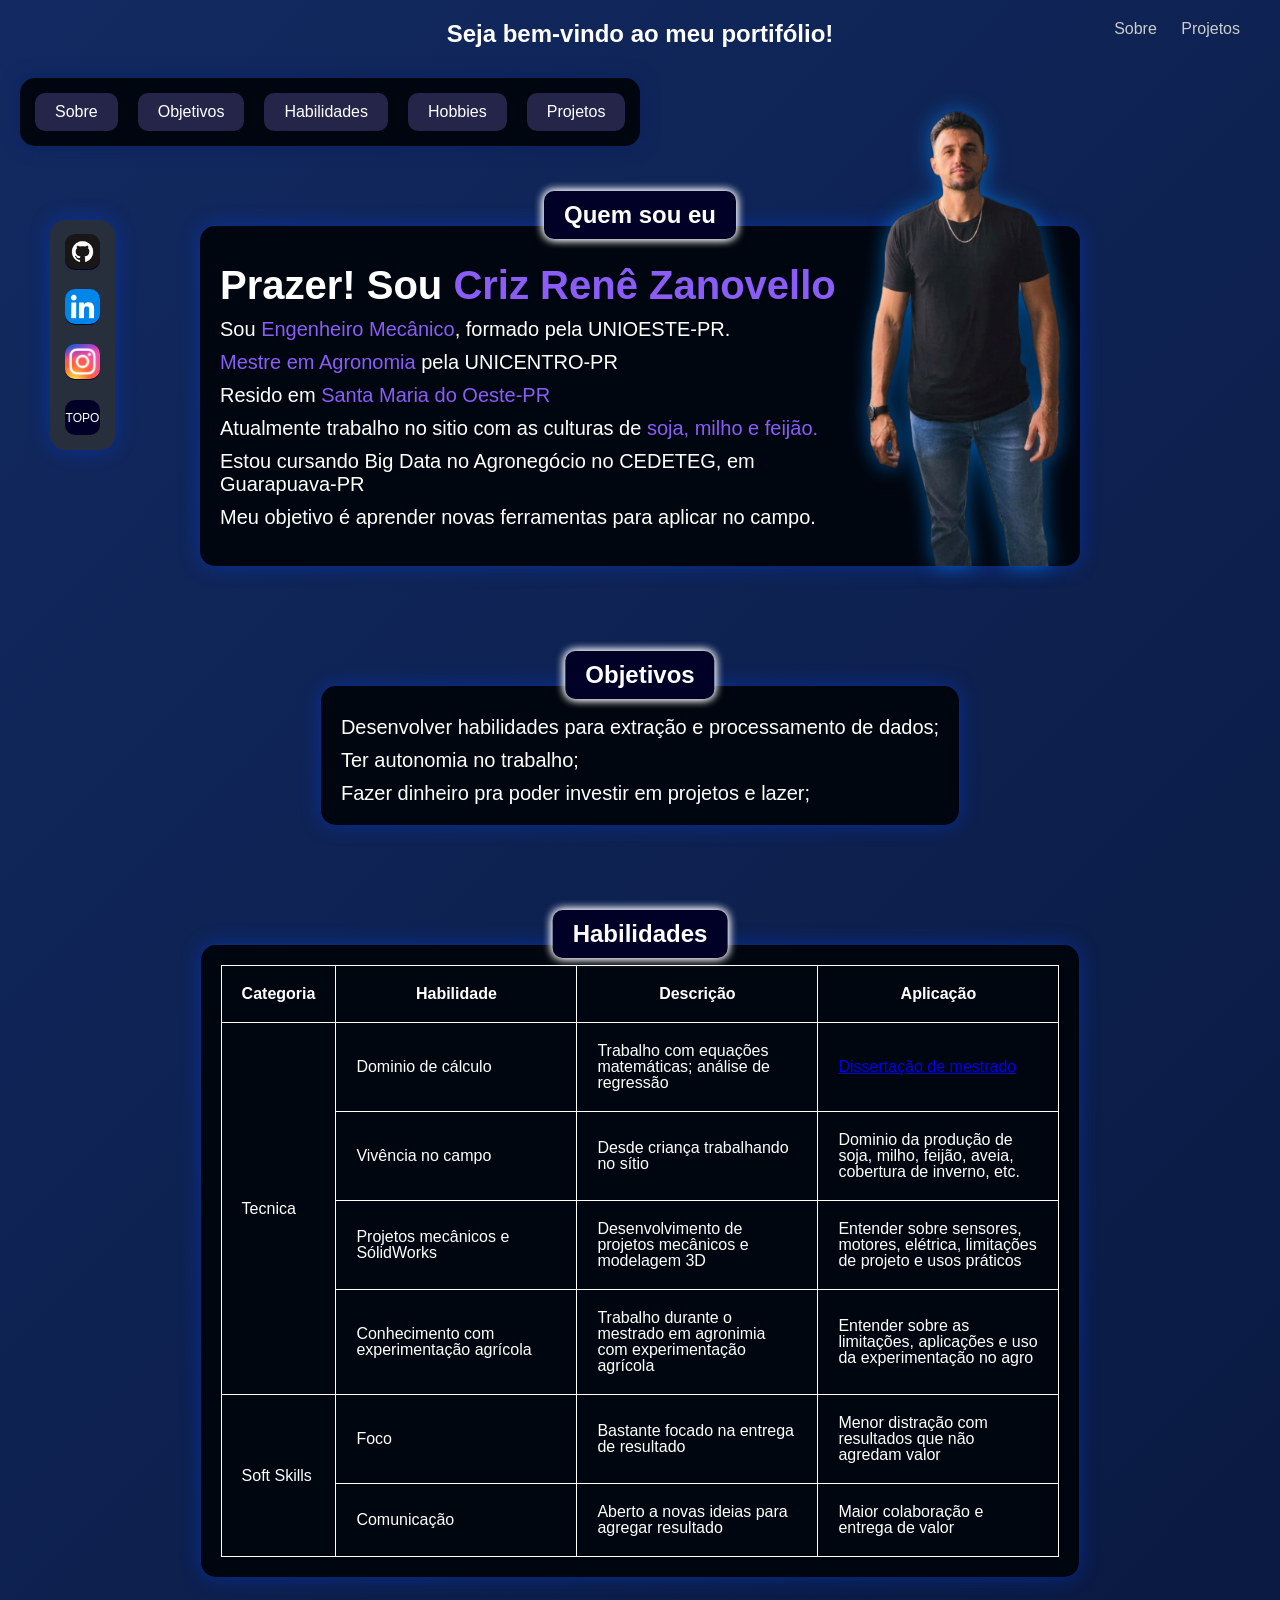
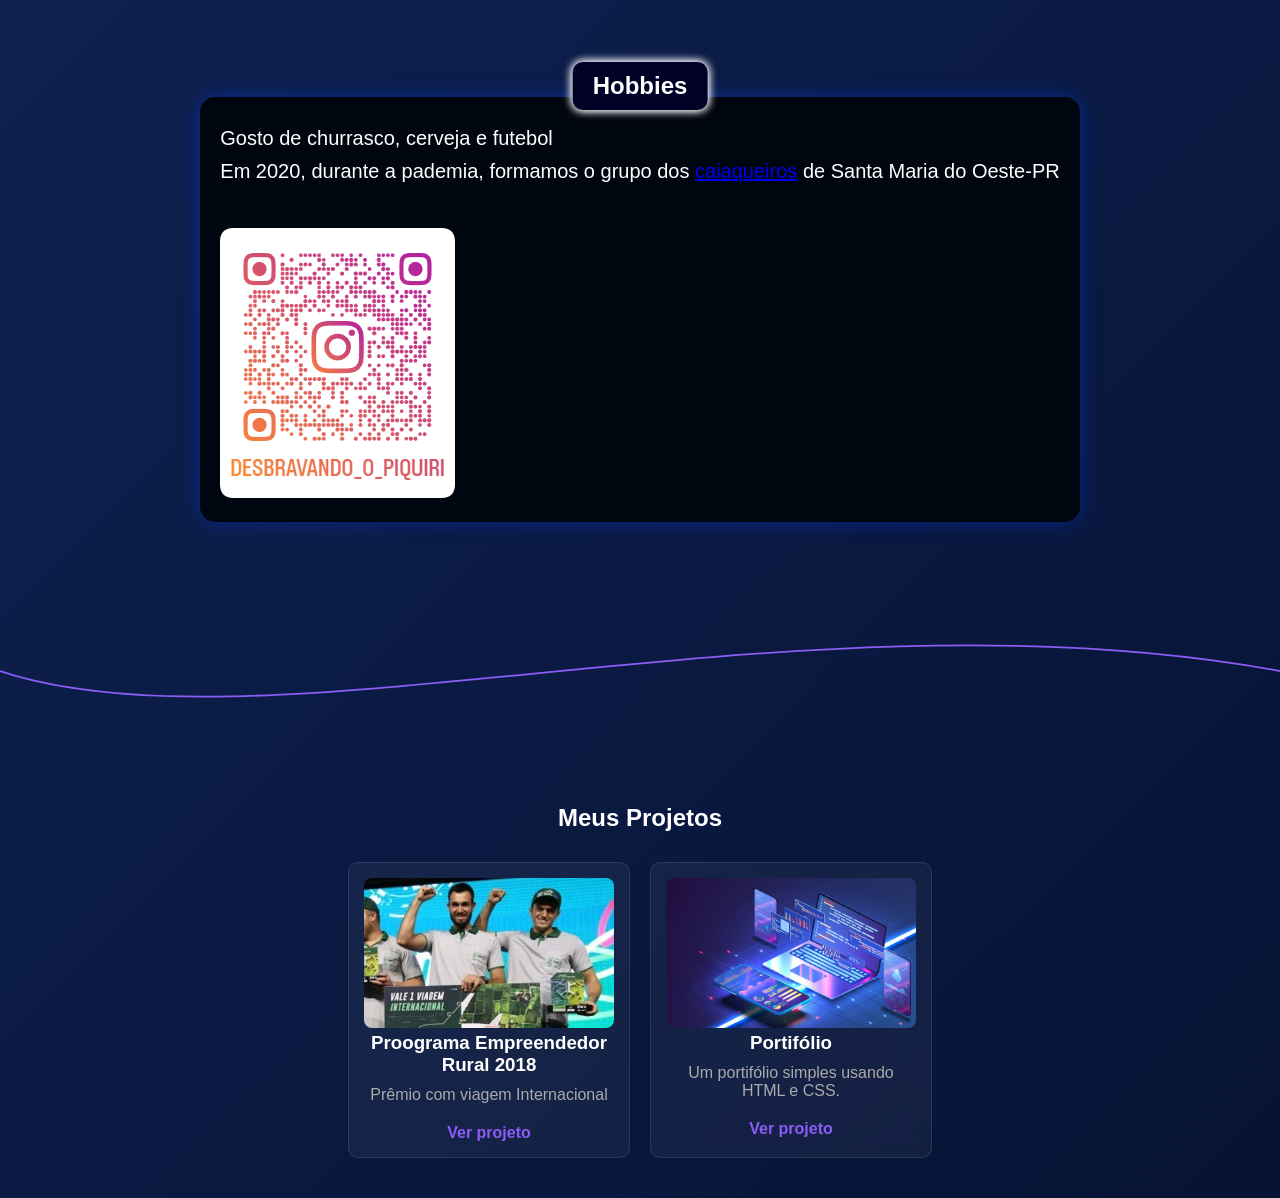
<file: index.html>
<!DOCTYPE html>
<html lang="pt-br">


<head>
    <meta charset="UTF-8">
    <link rel="stylesheet" href="style.css">
    <title>Meu Portfólio</title>
</head>

<body>
    <!-- CABEÇALHO -->
    <header>
        <h2 >Seja bem-vindo ao meu portifólio!</h2>

        <nav>
            <a href="#sobre">Sobre</a>
            <a href="#projetos">Projetos</a>
        </nav>
    </header>

    <section class="menu" id="cabecalho">
        <div class="submenu">
            <p><a href="#sobre">Sobre</a></p>
            <p><a href="#objetivos">Objetivos</a></p>
            <p><a href="#tabela-habilidades">Habilidades</a></p>
            <p><a href="#hobbies">Hobbies</a></p>
            <p><a href="#projetos">Projetos</a></p>
            
        </div>
    </section>

    <section class="menuv">
        <div class="submenuv">
            <p><a href="https://github.com/renecriz-lang" target="_blank"><img src="./github.png" alt="Logo github"></a></p>
            <p><a href="https://www.linkedin.com/in/criz-ren%C3%AA-zanovello-10aa2769/" target="_blank"><img src="./icone-do-logotipo-do-linkedin_1273375-1174.png" alt="Logo linkedin"></a></p>
            <p><a href="https://www.instagram.com/zan_crz/" target="_blank"><img src="./logotipo-da-aplicacao-instagram_23-2151544088.png" alt="Logo instagram"></a></p>
            <p><a href="#">TOPO</a></p>
        </div>

    </section>



    <!-- SEÇÃO PRINCIPAL -->
     <div class="container_inicio">
     
        <section class="perfil" id="sobre">

        <!-- TEXTO 1 -->
            <div class="inicio-texto">
                <h2 class="titulo-bloco">Quem sou eu</h2>
                <h1>Prazer! Sou <span>Criz Renê Zanovello</span></h1>
                <p>Sou <span>Engenheiro Mecânico</span>, formado pela UNIOESTE-PR.</p>
                <p><span>Mestre em Agronomia</span> pela UNICENTRO-PR</p>
                <p>Resido em <span>Santa Maria do Oeste-PR</span></p>
                <p>Atualmente trabalho no sitio com as culturas de <span>soja, milho e feijão.</span></p>
                <p>Estou cursando Big Data no Agronegócio no CEDETEG, em Guarapuava-PR</p>
                <p>Meu objetivo é aprender novas ferramentas para aplicar no campo.</p>
            </div>

            <img src="./0326.png" alt="foto perfil" alt="Foto perfil Criz" class="foto-perfil">

            </section>

            <section class="inicio" id="objetivos">
                
                <!-- TEXTO 2 -->
                <div class="inicio-texto">
                    <h2 class="titulo-bloco">Objetivos</h2>
                    <p>Desenvolver habilidades para extração e processamento de dados;</p>
                    <p>Ter autonomia no trabalho;</p>
                    <p>Fazer dinheiro pra poder investir em projetos e lazer;</p>
                </div>
       

            </section>

        <!-- TABELA DE HABILIDADES -->    
        <div class="inicio" id="tabela-habilidades">
            <div class="inicio-texto">
            <h2 class="titulo-bloco">Habilidades</h2>
            <table>
               
                <tr>
                    <th>Categoria</th>
                    <th>Habilidade</th>
                    <th>Descrição</th>
                    <th>Aplicação</th>
                </tr>
                <tr>
                    <td rowspan="4">Tecnica</td>
                    <td>Dominio de cálculo</td>
                    <td>Trabalho com equações matemáticas; análise de regressão</td>
                    <td><a href="https://tede.unicentro.br/jspui/bitstream/jspui/924/2/dissertacao_final_criz_rene_zanovello.pdf" target="_blank">Dissertação de mestrado</a></td>
                </tr>
                <tr>
                    <td>Vivência no campo</td>
                    <td>Desde criança trabalhando no sítio</td>
                    <td>Dominio da produção de soja, milho, feijão, aveia, cobertura de inverno, etc.</td>
                </tr>
                <tr>
                    <td>Projetos mecânicos e SólidWorks</td>
                    <td>Desenvolvimento de projetos mecânicos e modelagem 3D</td>
                    <td>Entender sobre sensores, motores, elétrica, limitações de projeto e usos práticos</td>
                </tr>
                <tr>
                    <td>Conhecimento com experimentação agrícola</td>
                    <td>Trabalho durante o mestrado em agronimia com experimentação agrícola</td>
                    <td>Entender sobre as limitações, aplicações e uso da experimentação no agro</td>
                </tr>
                <tr>
                    <td rowspan="2">Soft Skills</td>
                    <td>Foco</td>
                    <td>Bastante focado na entrega de resultado</td>
                    <td>Menor distração com resultados que não agredam valor</td>
                </tr>
                <tr>
                    <td>Comunicação</td>
                    <td>Aberto a novas ideias para agregar resultado</td>
                    <td>Maior colaboração e entrega de valor</td>
                </tr>
            </table>
            </div>
        </div>



            <section class="inicio" id="hobbies">
                
                <!-- TEXTO 2 -->
                <div class="inicio-texto">
                    <h2 class="titulo-bloco">Hobbies</h2>
                    <p>Gosto de churrasco, cerveja e futebol</p>
                    <p>Em 2020, durante a pademia, formamos o grupo dos <a href="https://www.instagram.com/desbravando_o_piquiri?utm_source=ig_web_button_share_sheet&igsh=ZDNlZDc0MzIxNw==" target="_blank">caiaqueiros</a> de Santa Maria do Oeste-PR</p>
                    <img src="./insta-desbravadores.png" alt="QR Code para página do instagram do grupo Desbravadores do Piquiri-PR">
                    <iframe width="560" height="315" src="https://www.youtube.com/embed/nOuwn1HIkb0?si=CEFPxY1b7LIpxLcz" title="YouTube video player" frameborder="0" allow="accelerometer; autoplay; clipboard-write; encrypted-media; gyroscope; picture-in-picture; web-share" referrerpolicy="strict-origin-when-cross-origin" allowfullscreen></iframe>
                </div>
       

            </section>
    </div>
    <section>
        <img src="./line_svg.svg" alt="linha decorativa" class="linha">
    </section>


    <!-- PROJETOS -->

    <section class="projects" id="projetos">
        <h2>Meus Projetos</h2>

        <div class="cards">

            <div class="card">
                <img src="./801dba8abd47b4655fc105f4a4e02339-gpLarge.jpg" alt="">
                <h3>Proograma Empreendedor Rural 2018</h3>
                <p>Prêmio com viagem Internacional</p>
                <a href="https://www.youtube.com/watch?v=NLVXQx5yCak" target="_blank">Ver projeto</a>
            </div>

            <div class="card">
                <img src="./proj2_img.jpg" alt="">
                <h3>Portifólio</h3>
                <p>Um portifólio simples usando HTML e CSS.</p>
                <a href="https://github.com/renecriz-lang/Portif-lio.git" target="_blanck">Ver projeto</a>
            </div>

        </div>
    </section>

</body>

</html>
</file>
<file: style.css>
* {
    margin: 0;
    padding: 0;
    font-family: Arial, sans-serif;
}

html {
    scroll-behavior: smooth;
}

body {
    margin: 0 auto;
    background: linear-gradient(-45deg, #000000, #015475, #020b25, #122a61);
    background-size: 400% 400%;
    animation: gradientBG 15s ease infinite;
    color: #fff;
}

    @keyframes gradientBG {
    0% {
        background-position: 0% 50%;
    }
    50% {
        background-position: 100% 50%;
    }
    100% {
        background-position: 0% 50%;
    }
}

a {
    transition: 0.3s;
}

a:hover {
    color: #8b5cf6;
}

header {
    
    display: flex;
    justify-content: flex-end;
    padding: 20px 40px;
}

header h2 {
    position: absolute;
    left: 50%;
    transform: translateX(-50%);
}

table {
    border-collapse: collapse;
    width: auto;

}


th, td {
    border: 1px solid rgb(255, 255, 255);
    padding: 20px 20px;
    line-height: 1;
}

td {
    max-width: 200px;
    word-wrap: break-word;
}

nav a {
    margin-left: 20px;
    text-decoration: none;
    color: #ccc;
}

nav a:hover {
    cursor: pointer;
}

.container_inicio {
    max-width: 1000px;
    margin: 0 auto;
    display: flex;
    justify-content: center; /* centraliza o conjunto */
    gap: 0px; /* espaço entre as caixas */
    flex-wrap: wrap; /* quebra no mobile */
    align-items: flex-start;
}


.inicio {
    position: relative;
    background: #00060f;
    border-radius: 15px;
    box-shadow: 0 0 20px rgba(0, 64, 238, 0.445);
    margin: 60px;
    gap: 20px;
    flex-wrap: nowrap;
    display: flex;
    align-items: center;
    justify-content: space-between;
    width: fit-content;
    padding: 20px;
    transition: 0.3s;
}

.perfil {
    position: relative;
    background: #00060f;
    border-radius: 15px;
    box-shadow: 0 0 20px rgba(0, 64, 238, 0.445);
    margin: 60px;
    gap: 20px;
    flex-wrap: nowrap;
    display: flex;
    align-items: center;
    justify-content: space-between;
    width: fit-content;
    padding: 20px;
    transition: 0.3s;
    overflow: visible;
    padding-right: 240px;
    min-height: 300px;

}

.perfil:hover {
    transform: translateY(-5px);
    box-shadow: 0 0 10px white, 0 0 10px white;
}

.inicio-texto h2 {
    position: absolute;
    top: -35px;
    left: 50%;
    transform: translateX(-50%);
    justify-content: center;
    border-radius: 10px;
    box-shadow: 0 0 10px rgb(255, 255, 255);
    background: #010127;
    padding: 10px 20px;
    text-align: center;
    margin: 0;
    flex-wrap: wrap;
    box-shadow: 0 0 10px white, 0 0 10px white;
}


.inicio:hover {
    transform: translateY(-5px);
    box-shadow: 0 0 10px white, 0 0 10px white;
}

.inicio-texto h1 {
    font-size: 40px;
}

.inicio-texto span {
    color: #8b5cf6;
}

.inicio-texto p {
    font-size: 20px;
    margin-top: 10px;
    
    color: #ffffff;
}


.btn {
    position: fixed;
    top: 700px;
    left: 30px;
    display: flex;
    background: #010127;
    border-radius: 15px;
    box-shadow: 0 0 20px rgba(0, 64, 238, 0.445);
    margin: 20px;
    padding: 15px;
    gap: 20px;
}

.btn p {
    width: 35px;
    height: 35px;
    display: flex;
    align-items: center;
    justify-content: center;
    text-align: center;
    border-radius: 10px;
    background: #010127;
    padding: 0;
    margin: 0;
    transition: 0.3s;
    font-size: 12px;
}

.btn a {
    text-decoration: none;
    color: white;
}

.btn:hover {
    box-shadow: 0 0 10px rgb(255, 255, 255);
}


.projects {
    padding: 40px;
    text-align: center;
}

.foto-perfil {
    position: absolute;
    bottom: 0;
    right: 10px;
    width: 210px;
    height: auto;
    border-radius: 15px;
    object-fit: cover;
    margin-left: 0px;
    background: transparent;
    filter: drop-shadow(0 0 10px rgba(0, 140, 255, 0.6));

}



.menu {
    background: #00060f;

    border-radius: 15px;
    box-shadow: 0 0 20px rgba(0, 27, 100, 0.445);
    margin: 20px;
    padding: 15px;
    display: flex;
    justify-content: flex-start;
    gap: 20px;
    flex-wrap: wrap;
    width: fit-content;

}

.submenu {
    display: flex;
    justify-content: center;
    gap: 20px;
    flex-wrap: wrap;
    cursor: pointer;  
}

.submenu a {
    text-decoration: none;
    color: white;
}


.menuv {
    position: fixed;
    top: 200px;
    left: 30px;

    display: flex;
    flex-direction: column;

    background: #262f3b;
    border-radius: 15px;
    box-shadow: 0 0 20px rgba(0, 64, 238, 0.445);
    margin: 20px;
    padding: 15px;
    gap: 20px;
  }

.submenuv {

    display: flex;
    flex-direction: column;
    gap: 20px;
    cursor: pointer;
    font-size: 12px; 
 
}

.submenuv a {
    text-decoration: none;
    color: white;
    font-size: 12px; 
}

.submenuv p {
    width: 35px;
    height: 35px;
    display: flex;
    align-items: center;
    justify-content: center;
    text-align: center;
    border-radius: 10px;
    background: #010127;
    padding: 0;
    margin: 0;
    transition: 0.3s;
    font-size: 12px;
}
.submenuv p:hover {
    transform: translateY(-4px);
    box-shadow: 0 0 10px rgb(255, 255, 255);
}

.submenuv img {
    width: 35px;
    height: 35px;
    border-radius: 10px;

}

.menuv:hover {
        box-shadow: 0 0 10px rgb(255, 255, 255);
}

.menu:hover {
        box-shadow: 0 0 10px rgb(255, 255, 255);
}


.submenu p {
    border-radius: 10px;
    
    background: #252549;
    padding: 10px 20px;
    margin: 0;
    flex-wrap: wrap;
    transition: 0.3s;
}

.submenu p:hover {
    transform: translateY(-4px);
    box-shadow: 0 0 10px rgb(255, 255, 255);
}

.cards {
    display: flex;
    justify-content: center;
    gap: 20px;
}

.card {
    margin-top: 30px;
    width: 250px;
    padding: 15px;
    border-radius: 10px;
    text-align: center;
    transition: 0.3s;
    background: rgba(255,255,255,0.05);
    backdrop-filter: blur(10px);
    border: 1px solid rgba(255,255,255,0.1);
}

.card:hover {
    transform: translateY(-5px);
}

.card img {
    width: 100%;
    height: 150px;
    object-fit: cover;
    border-radius: 8px;
}

.card p {
    color: #aaa;
    margin: 10px 0;
}

.card a {
    display: inline-block;
    margin-top: 10px;
    color: #8b5cf6;
    text-decoration: none;
    font-weight: bold;
}


#tabela-habilidades {
    scroll-margin-top: 80px;
}

#hobbies {
    scroll-margin-top: 80px;
}

#sobre {
    scroll-margin-top: 80px;
}

#objetivos {
    scroll-margin-top: 80px;
}
</file>
